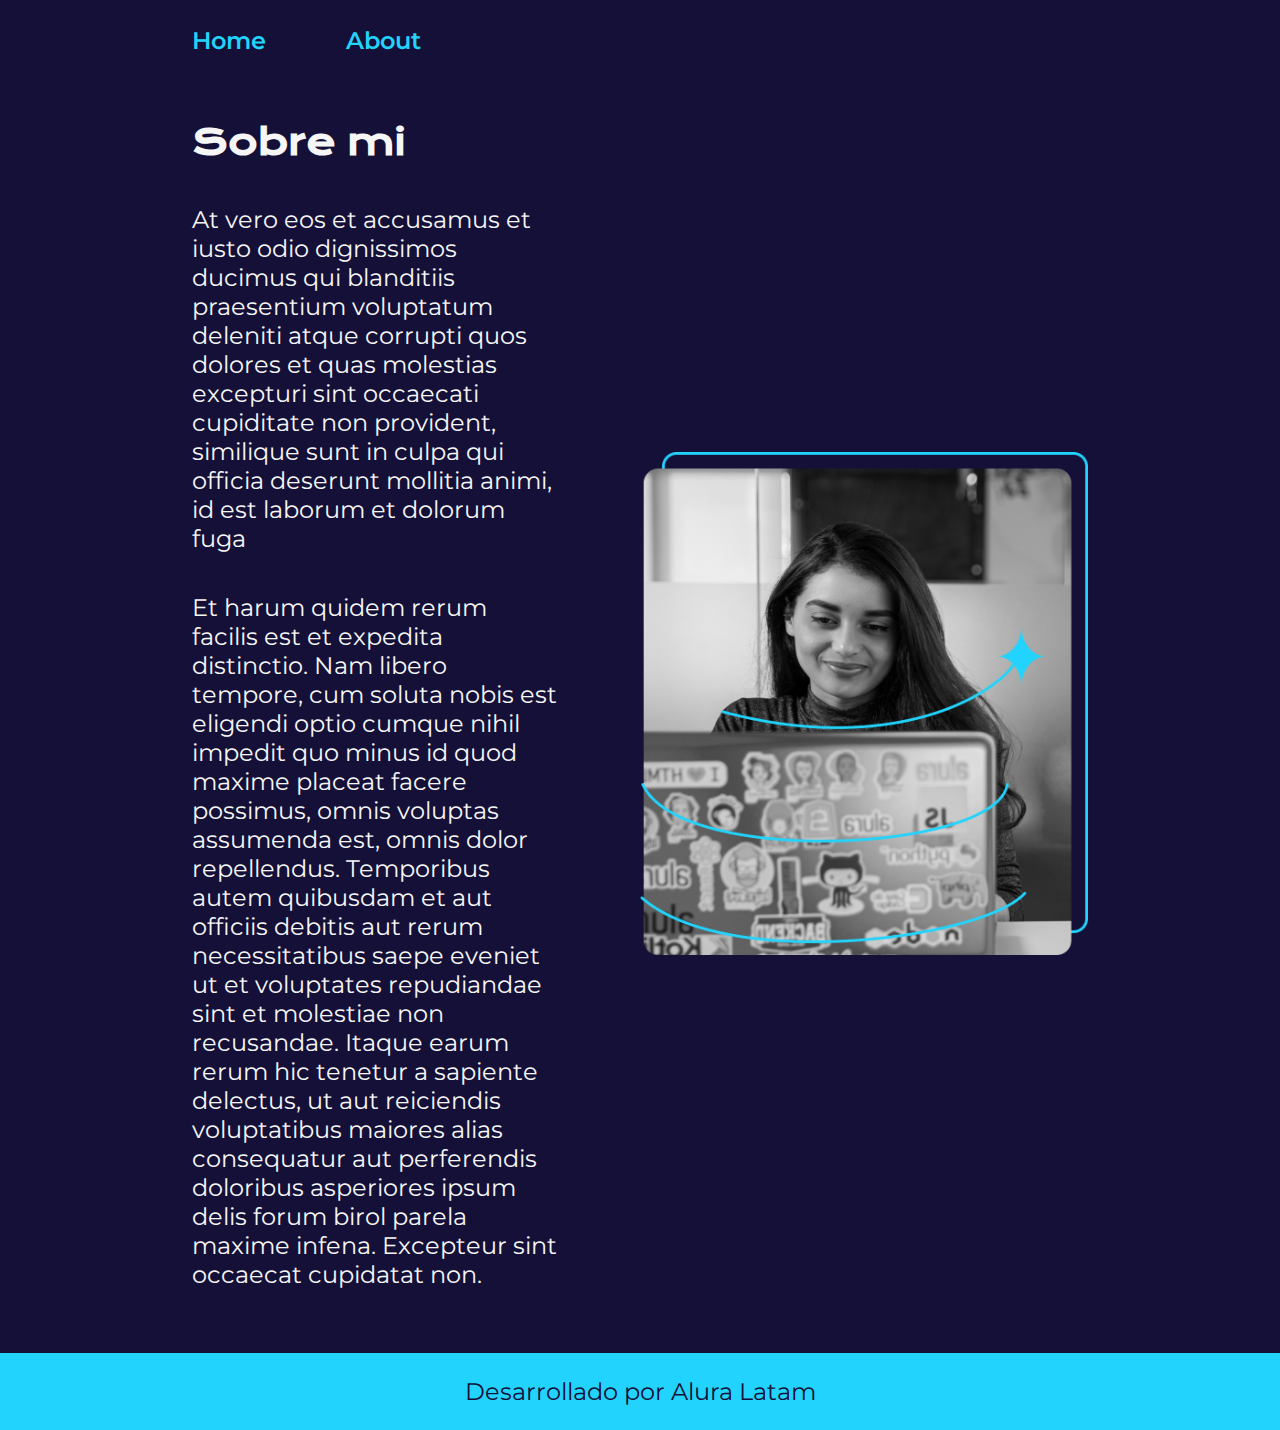
<file: about.html>
<!DOCTYPE html>
<html lang="en">

<head>
    <meta charset="UTF-8">
    <meta name="viewport" content="width=device-width, initial-scale=1.0">
    <title>About</title>
    <link rel="stylesheet" href="./CSS/style.css">
</head>

<body>
    <header class="header">
        <nav class="header__menu">
            <a href="./index.html" class="header__menu__link">Home</a>
            <a href="./about.html" class="header__menu__link">About</a>
        </nav>
    </header>
    <main class="presentacion">
        <section class="presentacion__contenido">
            <h1 class="presentacion__contenido__titulo">Sobre mi</h1>
            <p class="presentacion__contenido__texto">At vero eos et accusamus et iusto odio dignissimos ducimus qui
                blanditiis praesentium voluptatum deleniti
                atque corrupti quos dolores et quas molestias excepturi sint occaecati cupiditate non provident,
                similique sunt in culpa qui officia deserunt mollitia animi, id est laborum et dolorum fuga</p>
            <p class="presentacion__contenido__texto">Et harum quidem rerum facilis est et expedita distinctio. Nam
                libero tempore, cum soluta nobis est
                eligendi optio cumque nihil impedit quo minus id quod maxime placeat facere possimus, omnis voluptas
                assumenda est, omnis dolor repellendus. Temporibus autem quibusdam et aut officiis debitis aut rerum
                necessitatibus saepe eveniet ut et voluptates repudiandae sint et molestiae non recusandae. Itaque earum
                rerum hic tenetur a sapiente delectus, ut aut reiciendis voluptatibus maiores alias consequatur aut
                perferendis doloribus asperiores ipsum delis forum birol parela maxime infena. Excepteur sint occaecat
                cupidatat non.</p>
        </section>
        <img class="presentacion__imagen" src="./assets/Imagem.png" alt="Imagen de Ana garcia trabajando">
    </main>
    <footer class="footer">
        <p>Desarrollado por Alura Latam</p>
    </footer>
</body>

</html>
</file>
<file: CSS/style.css>
@import url('https://fonts.googleapis.com/css2?family=Krona+One&family=Montserrat:ital,wght@0,100..900;1,100..900&display=swap');
/* En css el color va de A - F y del 0 al 9 donde F es mas fuerte y 9, empieza con RGB donde R es red, G es green y B es blue
    ejemplo #FF0000 indica que es un rojo, #00FF00 indica que es un verde, #0000FF indica azul  #272727
    1em = 30px; 0.5em = 15px
    Nota: la medida em cuando se implementa en una etiqueta dentro de un selector padre, esta toma 
    su medida mas la del selector padre, es decir tenemos un div <div class="div1"><div class="div2"><p></p></div></div>
    donde div2 tiene 2em que es igual a 30px, si el parrafo tiene 2em no serian 30px, seria 30 mas los 30 del div2.

    En el rem no tenemos esos problemas ya que siempre rem su tamaño sera a 16px 1rem = 16px, 3rem = 48px

    ctrl + F = buscar
    */


:root {
    --color-primario: #f6f6f6;
    --color-secundario: #141037;
    --color-terciario: #22d4fd;
    --color-hover: #5a1ea9;
    --fuente-uno-montse: "Montserrat", serif;
    --fuente-dos-krona: "Krona One", serif;
}

* {
    padding: 0;
    margin: 0;
}

body {
    color: var(--color-primario);
    background-color: var(--color-secundario);
    box-sizing: border-box;
}

.header {
    padding: 2% 0% 0% 15%;
}

.header__menu {
    display: flex;
    gap: 80px;
}

.header__menu__link {
    font-family: var(--fuente-uno-montse);
    font-size: 1.5rem;
    font-weight: 600;
    color: var(--color-terciario);
    text-decoration: none;
}

.header__menu__link:hover {
    color: var(--color-hover);
}

.presentacion {
    padding: 5% 15%;
    display: flex;
    align-items: center;
    justify-content: space-between;
    gap: 82px;
}

.presentacion__contenido {
    width: 50%;
    display: flex;
    flex-direction: column;
    gap: 40px;
}

.presentacion__contenido__titulo {
    font-family: var(--fuente-dos-krona);
    font-size: 2.25rem;
}

.titulo-destaque {
    color: var(--color-terciario);
}

.presentacion__contenido__texto {
    font-family: var(--fuente-uno-montse);
    font-size: 1.5rem;
}

.presentacion__enlaces {
    display: flex;
    justify-content: space-between;
    flex-direction: column;
    align-items: center;
    gap: 32px;
}

.presentacion__enlaces__subtitulo {
    font-family: var(--fuente-dos-krona);
    font-size: 1.5rem;
    font-weight: 400;
}

.presentacion__enlaces__link {
    width: 50%;
    text-align: center;
    padding: 21.5px 0;
    border-radius: 8px;
    font-family: var(--fuente-uno-montse);
    font-size: 1.5rem;
    font-weight: 600;
    text-decoration: none;
    color: var(--color-primario);
    border: 2px solid var(--color-terciario);
    display: flex;
    justify-content: center;
    gap: 10px;
}

.presentacion__enlaces__link:hover {
    background-color: var(--color-hover);
}

.presentacion__imagen {
    width: 50%;
}

.footer {
    background-color: var(--color-terciario);
    padding: 24px;
    color: var(--color-secundario);
    text-align: center;
    font-family: var(--fuente-uno-montse);
    font-size: 1.5rem;
    font-weight: 400;
}

/* Media queries */

@media (max-width: 1200px) {
    .header {
        padding: 10%;
    }

    .header__menu {
        justify-content: center;
    }

    .presentacion {
        flex-direction: column-reverse;
        padding: 5%;
    }

    .presentacion__contenido {
        width: 100%;
    }

    .presentacion__enlaces {
        width: 100%;
    }

    .presentacion__enlaces__link {
        width: 100%;
    }

    .presentacion__imagen {
        width: 80%;
    }
    
}
</file>
